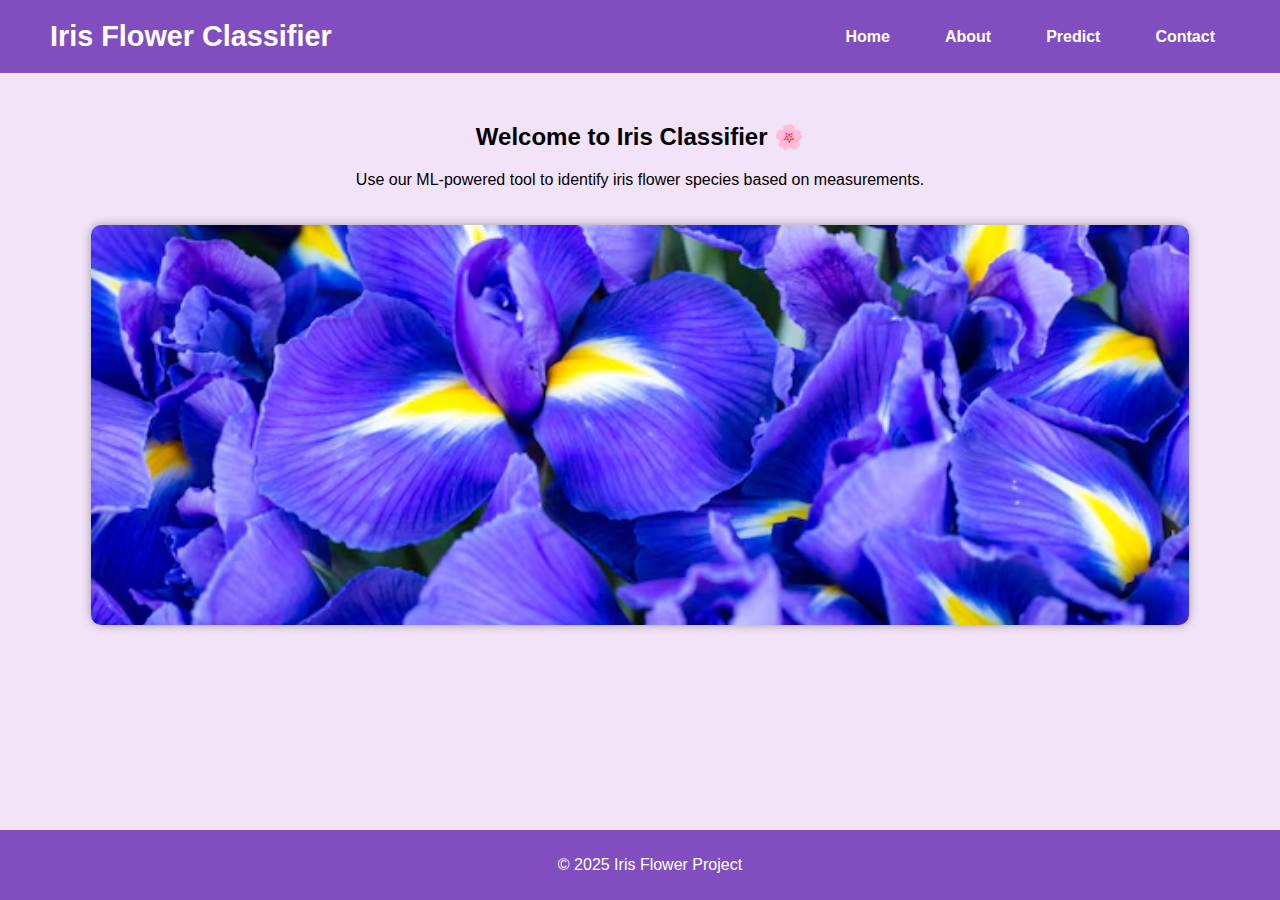
<file: templates/index.html>
<!DOCTYPE html>
<html lang="en">
<head>
  <meta charset="UTF-8">
  <meta name="viewport" content="width=device-width, initial-scale=1.0">
  <title>Iris Flower Web App</title>
  <link rel="stylesheet" href="/static/style.css">
</head>
<body>
<header>
  <div class="header-container">
    <div class="logo">Iris Flower Classifier</div>
    <nav>
      <ul>
        <li><a href="/">Home</a></li>
        <li><a href="/about">About</a></li>
        <li><a href="/predict">Predict</a></li>
        <li><a href="/contact">Contact</a></li>
      </ul>
    </nav>
  </div>
</header>

<!--  <header>-->
<!--    <h1>Iris Flower Classifier</h1>-->
<!--    <nav>-->
<!--      <ul>-->
<!--        <li><a href="/">Home</a></li>-->
<!--        <li><a href="/about">About</a></li>-->
<!--        <li><a href="/predict">Predict</a></li>-->
<!--        <li><a href="/contact">Contact</a></li>-->
<!--      </ul>-->
<!--    </nav>-->
<!--  </header>-->
  <main>
    <section class="hero">
      <h2>Welcome to Iris Classifier 🌸</h2>
      <p>Use our ML-powered tool to identify iris flower species based on measurements.</p>
      <img src="/static/iris_banner.jpg" alt="Iris Flowers">
    </section>
  </main>
  <footer>
    <p>&copy; 2025 Iris Flower Project</p>
  </footer>
</body>
</html>
</file>
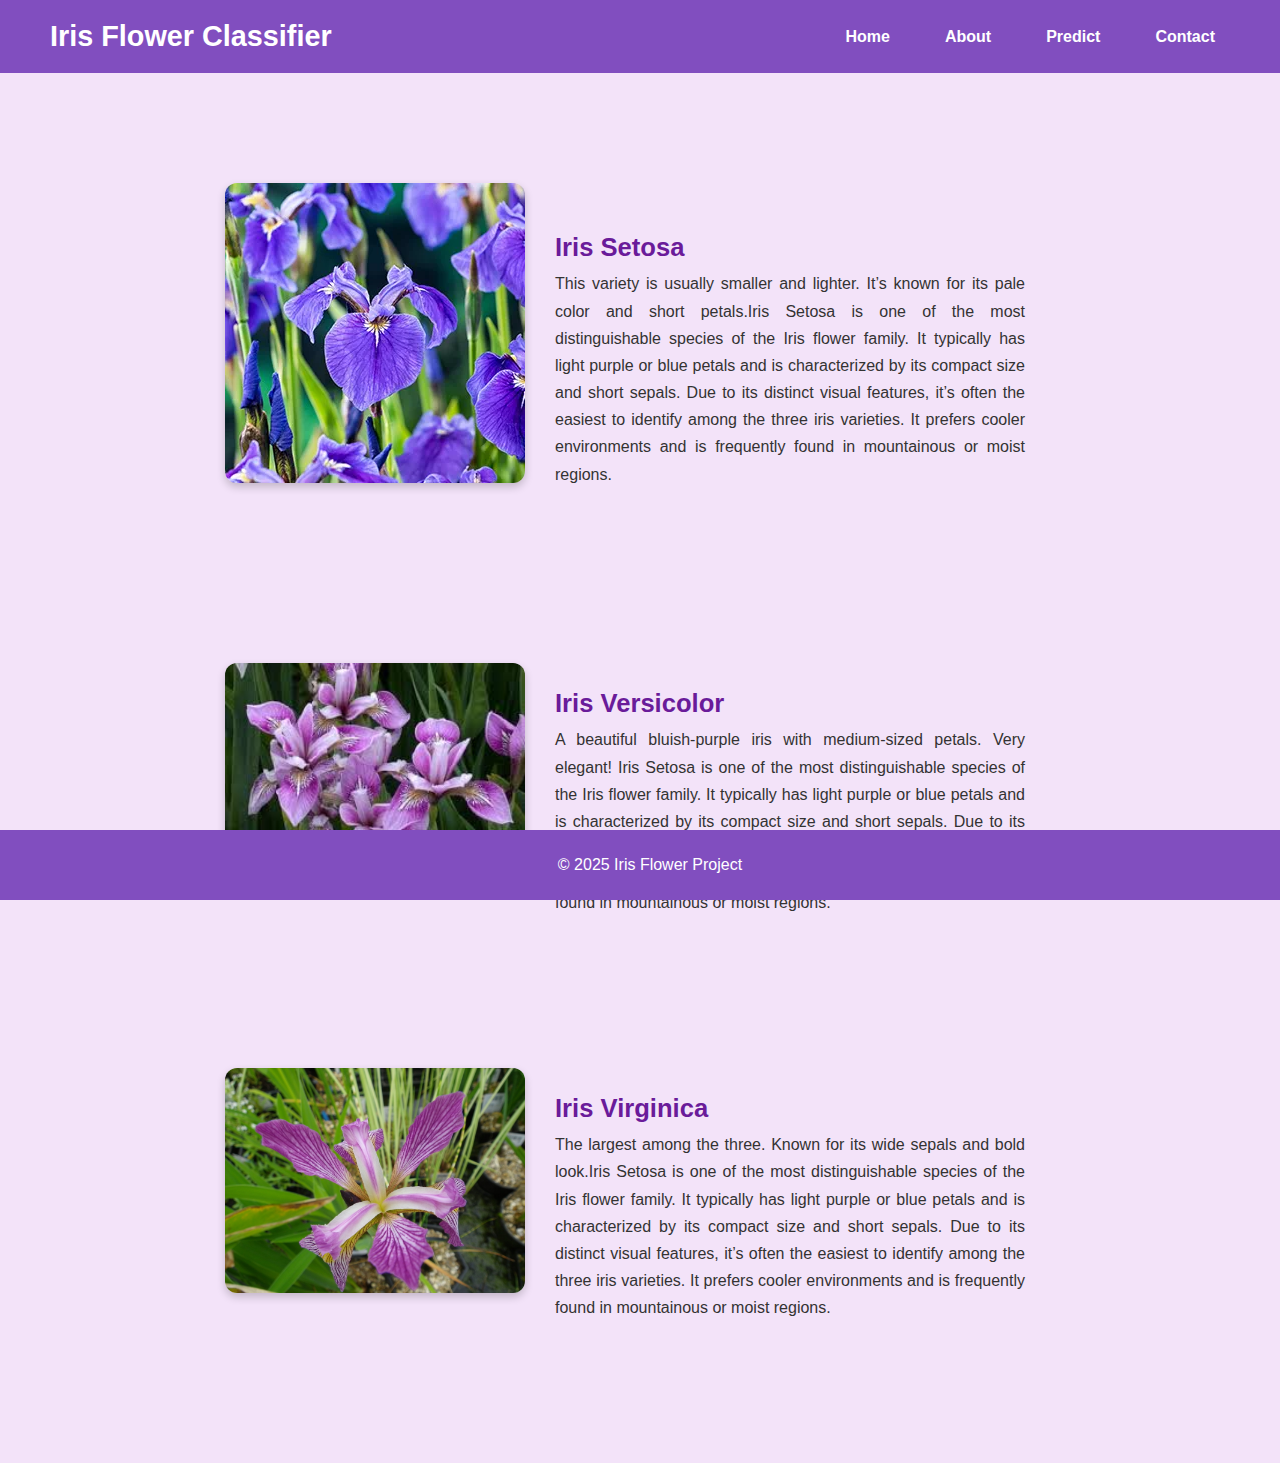
<file: templates/about.html>
<!-- about.html -->
<!DOCTYPE html>
<html lang="en">
<head>
  <meta charset="UTF-8">
  <meta name="viewport" content="width=device-width, initial-scale=1.0">
  <title>About - Iris Classifier</title>
  <link rel="stylesheet" href="/static/style.css">
</head>
<body>
<header>
  <div class="header-container">
    <div class="logo">Iris Flower Classifier</div>
    <nav>
      <ul>
        <li><a href="/">Home</a></li>
        <li><a href="/about">About</a></li>
        <li><a href="/predict">Predict</a></li>
        <li><a href="/contact">Contact</a></li>
      </ul>
    </nav>
  </div>
</header>

<!--  <header>-->
<!--    <h1>About the Iris Flowers</h1>-->
<!--    <nav>-->
<!--      <ul>-->
<!--        <li><a href="/">Home</a></li>-->
<!--        <li><a href="/about">About</a></li>-->
<!--        <li><a href="/predict">Predict</a></li>-->
<!--        <li><a href="/contact">Contact</a></li>-->
<!--      </ul>-->
<!--    </nav>-->
<!--  </header>-->
<main>
  <section class="flower-section">
    <div class="flower-block left-img">
      <img src="/static/setosa.jpg" alt="Setosa">
      <div class="flower-text">
        <h2>Iris Setosa</h2>
        <p>This variety is usually smaller and lighter. It’s known for its pale color and short petals.Iris Setosa is one of the most distinguishable species of the Iris flower family. It typically has light purple or blue petals and is characterized by its compact size and short sepals. Due to its distinct visual features, it’s often the easiest to identify among the three iris varieties. It prefers cooler environments and is frequently found in mountainous or moist regions.</p>
      </div>
    </div>

    <div class="flower-block right-img">
      <div class="flower-text">
        <h2>Iris Versicolor</h2>
        <p>A beautiful bluish-purple iris with medium-sized petals. Very elegant! Iris Setosa is one of the most distinguishable species of the Iris flower family. It typically has light purple or blue petals and is characterized by its compact size and short sepals. Due to its distinct visual features, it’s often the easiest to identify among the three iris varieties. It prefers cooler environments and is frequently found in mountainous or moist regions.</p>
      </div>
      <img src="/static/versicolor.jpg" alt="Versicolor">
    </div>

    <div class="flower-block left-img">
      <img src="/static/virginica.jpg" alt="Virginica">
      <div class="flower-text">
        <h2>Iris Virginica</h2>
        <p>The largest among the three. Known for its wide sepals and bold look.Iris Setosa is one of the most distinguishable species of the Iris flower family. It typically has light purple or blue petals and is characterized by its compact size and short sepals. Due to its distinct visual features, it’s often the easiest to identify among the three iris varieties. It prefers cooler environments and is frequently found in mountainous or moist regions.</p>
      </div>
    </div>
  </section>
</main>

<!--  <main>-->
<!--    <section>-->
<!--      <h2>Iris Setosa</h2>-->
<!--      <p>This variety is usually smaller and lighter. It’s known for its pale color and short petals.</p>-->
<!--      <img src="/static/setosa.jpg" alt="Setosa" class="flower-img">-->

<!--      <h2>Iris Versicolor</h2>-->
<!--      <p>A beautiful bluish-purple iris with medium-sized petals. Very elegant!</p>-->
<!--      <img src="/static/versicolor.jpg" alt="Versicolor" class="flower-img">-->

<!--      <h2>Iris Virginica</h2>-->
<!--      <p>The largest among the three. Known for its wide sepals and bold look.</p>-->
<!--      <img src="/static/virginica.jpg" alt="Virginica" class="flower-img">-->
<!--    </section>-->
<!--  </main>-->
  <footer>
    <p>&copy; 2025 Iris Flower Project</p>
  </footer>
</body>
</html>
</file>
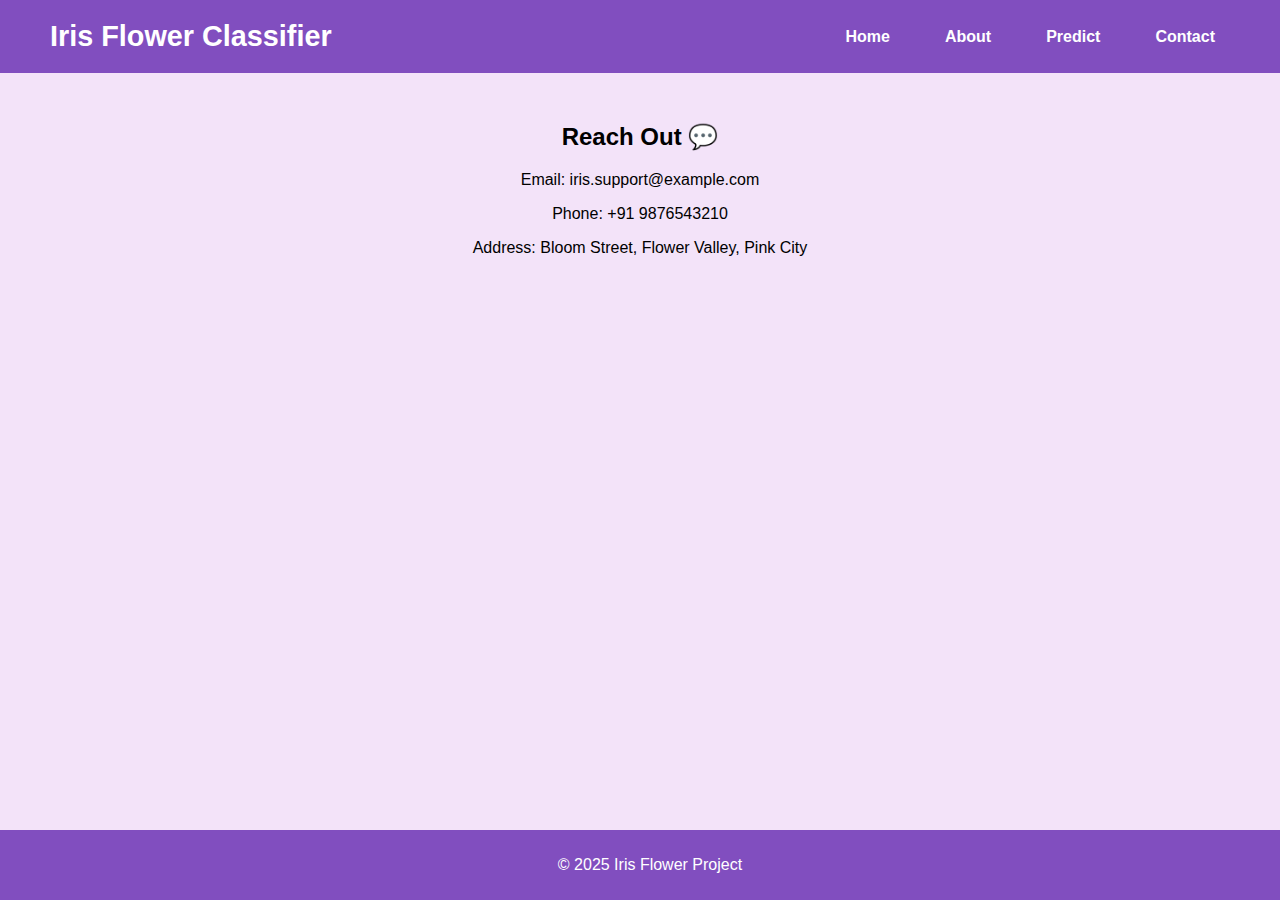
<file: templates/contact.html>
<!-- contact.html -->
<!DOCTYPE html>
<html lang="en">
<head>
  <meta charset="UTF-8">
  <meta name="viewport" content="width=device-width, initial-scale=1.0">
  <title>Contact Us - Iris Classifier</title>
  <link rel="stylesheet" href="/static/style.css">
</head>
<body>
<header>
  <div class="header-container">
    <div class="logo">Iris Flower Classifier</div>
    <nav>
      <ul>
        <li><a href="/">Home</a></li>
        <li><a href="/about">About</a></li>
        <li><a href="/predict">Predict</a></li>
        <li><a href="/contact">Contact</a></li>
      </ul>
    </nav>
  </div>
</header>

<!--  <header>-->
<!--    <h1>Contact Us</h1>-->
<!--    <nav>-->
<!--      <ul>-->
<!--        <li><a href="/">Home</a></li>-->
<!--        <li><a href="/about">About</a></li>-->
<!--        <li><a href="/predict">Predict</a></li>-->
<!--        <li><a href="/contact">Contact</a></li>-->
<!--      </ul>-->
<!--    </nav>-->
<!--  </header>-->
  <main>
    <section>
      <h2>Reach Out 💬</h2>
      <p>Email: iris.support@example.com</p>
      <p>Phone: +91 9876543210</p>
      <p>Address: Bloom Street, Flower Valley, Pink City</p>
    </section>
  </main>
  <footer>
    <p>&copy; 2025 Iris Flower Project</p>
  </footer>
</body>
</html>
</file>
<file: static/style.css>
body {
  font-family: 'Segoe UI', sans-serif;
  background: #f3e3f9; /* light lavender background */
  margin: 0;
  padding: 0;
}
header {
  background: #814ebf; /* deep purple header */
  padding: 20px;
  text-align: center;
  color: white;
}

nav ul {
  list-style: none;
  padding: 0;
  display: flex;
  justify-content: center;

}

nav ul li {
  margin: 0 15px;
}

nav ul li a {
  color: white;
  text-decoration: none;
  font-weight: bold;
}

nav ul li a:hover {
  text-decoration: underline;
}

/* Flex container for header */
.header-container {
  display: flex;
  justify-content: space-between;
  align-items: center;
  padding: 0 30px;
}

/* Logo on the left */
.logo {
  font-size: 1.8rem;
  font-weight: bold;
  color: white;
}

/* Keep nav the same, or improve spacing */
nav ul {
  list-style: none;
  display: flex;
  gap: 25px;
  padding: 0;
  margin: 0;
}

nav ul li a {
  color: white;
  text-decoration: none;
  font-weight: bold;
}

nav ul li a:hover {
  text-decoration: underline;
}


main {
  padding: 30px;
  text-align: center;
}

form input[type="text"] {
  padding: 10px;
  margin: 10px;
  width: 60%;
  border: 2px solid #814ebf;
  border-radius: 5px;
}

form button {
  padding: 10px 20px;
  background: #814ebf;
  color: white;
  border: none;
  border-radius: 5px;
  font-weight: bold;
  cursor: pointer;
}

form button:hover {
  background: #6a32a6;
}
.predict-form {
  max-width: 800px;
  margin: 40px auto;
  display: flex;
  flex-direction: column;
  align-items: center;
}

.predict-form input[type="text"] {
  width: 90%;
  padding: 15px;
  margin: 12px 0;
  font-size: 1rem;
  border: 2px solid #7d3c98; /* purple border */
  border-radius: 8px;
  box-shadow: 0 2px 6px rgba(0,0,0,0.1);
}

.predict-form button {
  padding: 12px 25px;
  margin-top: 15px;
  background-color: #8e44ad;
  color: white;
  font-size: 1rem;
  border: none;
  border-radius: 6px;
  cursor: pointer;
  transition: background-color 0.3s ease;
}

.predict-form button:hover {
  background-color: #6c3483;
}


footer {
  background: #814ebf;
  color: white;
  padding: 10px;
  text-align: center;
  position: fixed;
  bottom: 0;
  width: 100%;
}

img {
  max-width: 90%;
  margin: 20px 0 80px 0; /* Top:20px, Right:0, Bottom:80px, Left:0 */
  border-radius: 10px;
  box-shadow: 0 0 10px #999;
}


.hero img {
  width: 100%;
  max-height: 400px;
  object-fit: cover;
  border-radius: 10px;
  box-shadow: 0 0 10px #999;
}

.flower-img {
  width: 100%;
  max-width: 400px;
  height: 300px;
  object-fit: cover;
  margin: 15px auto;
  display: block;
  border-radius: 10px;
  box-shadow: 0 0 8px rgba(0, 0, 0, 0.2);
}

.flower-section {
  padding: 40px;
  display: flex;
  flex-direction: column;
  gap: 40px;
}

.flower-block {
  display: flex;
  align-items: center;
  justify-content: center;
  gap: 30px;
  flex-wrap: wrap;
}

.flower-block img {
  width: 300px;
  height: auto;
  border-radius: 12px;
  box-shadow: 0 4px 8px rgba(0,0,0,0.2);
}

.flower-text {
  max-width: 500px;
}

.flower-text h2 {
  color: #6a1b9a;
  margin-bottom: 10px;
}

.flower-text p {
  font-size: 1rem;
  line-height: 1.5;
  color: #333;
}

.left-img {
  flex-direction: row;
}

.right-img {
  flex-direction: row-reverse;
}

.flower-block {
  display: flex;
  align-items: center;
  justify-content: center;
  gap: 30px;
  flex-wrap: wrap;
  padding: 20px;
}

.flower-block img {
  width: 300px;
  height: auto;
  border-radius: 12px;
  box-shadow: 0 4px 8px rgba(0,0,0,0.2);
}

.flower-text {
  flex: 1;
  min-width: 300px;
  margin-top: -10px;
}

.flower-text h2 {
  margin-bottom: 8px;
  color: #6a1b9a;
  font-size: 1.6em;
  text-align: left;
}

.flower-text p {
  font-size: 1rem;
  line-height: 1.7;
  text-align: justify;
  margin-right: 30px;
  margin-top: 5px;
}
</file>
